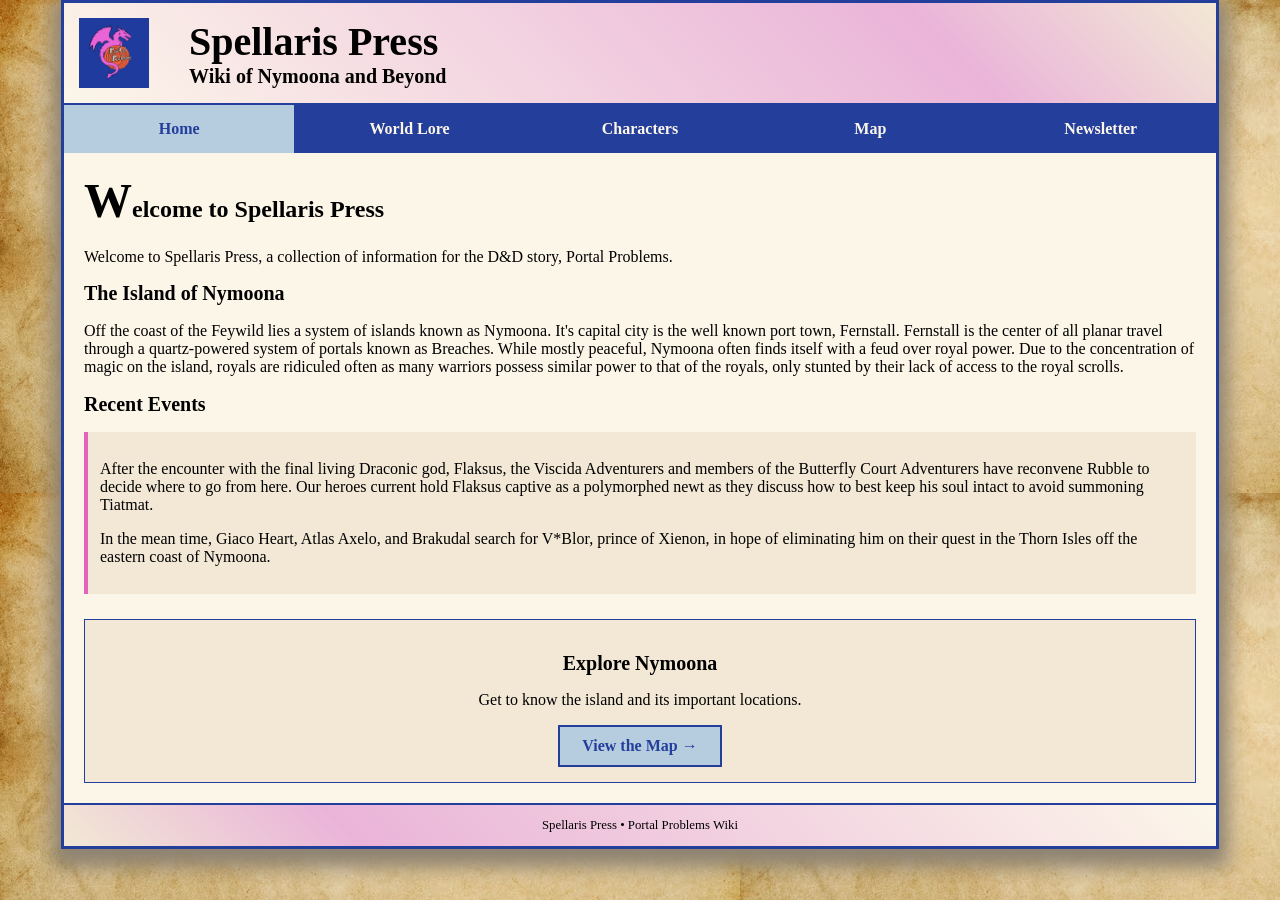
<file: SpellarisPress_vF/index.html>
<!DOCTYPE html>
<!--Spellaris Press website using halloween labs as a template-->
<!-- uses the same header, navigation, main, and footer from the class project-->
<html lang="en">

<head>
    <!--page title-->
    <meta charset="utf-8">
    <title>Home | Spellaris Press</title>

    <!-- linking to the external style sheet -->
    <link rel="stylesheet" href="styles/main.css">

    <link rel="icon" href="images/logoPortal.jpg">
</head>


<body>

    <!--header section with pumpkin image and store headings -->
    <header>
        <img src="images/logoPortal.jpg" alt="Website logo">

        <h2>Spellaris Press</h2>
        <h3>Wiki of Nymoona and Beyond</h3>
    </header>

<!--top navigation tabs left the same but changed width in css-->
<nav id="nav_menu">
    <ul>
        <li><a href="index.html" class="current">Home</a></li>
        <li><a href="world-lore.html">World Lore</a></li>
        <li><a href="characters.html">Characters</a></li>
        <li><a href="map.html">Map</a></li>
        <li><a href="email.html">Newsletter</a></li>
    </ul>
</nav>



    <!--main content of the wiki home page-->
    <main>
        <section class="full_width">
<h1>Welcome to Spellaris Press</h1>
            <p>Welcome to Spellaris Press, a collection of information for the D&amp;D story, Portal Problems.</p>

            <h2>The Island of Nymoona</h2>
            <p>Off the coast of the Feywild lies a system of islands
known as Nymoona. It's capital city is the well
known port town, Fernstall. Fernstall is the
center of all planar travel through a quartz-powered
system of portals known as Breaches.
    While mostly peaceful, Nymoona often finds itself
with a feud over royal power. Due to the concentration
of magic on the island, royals are ridiculed often as
many warriors possess similar power to that of the royals, only stunted by their lack of access to the royal scrolls.</p>

           <h2>Recent Events</h2>
<div class="placeholder">
    <p>
        After the encounter with the final living Draconic god, Flaksus,
        the Viscida Adventurers and members of the Butterfly Court
        Adventurers have reconvene Rubble to decide where to go from
        here. Our heroes current hold Flaksus captive as a polymorphed
        newt as they discuss how to best keep his soul intact to avoid
        summoning Tiatmat.
    </p>

    <p>
        In the mean time, Giaco Heart, Atlas Axelo, and Brakudal search
        for V*Blor, prince of Xienon, in hope of eliminating him on
        their quest in the Thorn Isles off the eastern coast of Nymoona.
    </p>
</div>


            <div class="map_link">
                <h2>Explore Nymoona</h2>
                <p>Get to know the island and its important locations.</p>
                <a class="map_button" href="map.html">View the Map &rarr;</a>
            </div>
        </section>
    </main>
    
    <!--Footer with site info -->
    <footer>
        <p>Spellaris Press &bull; Portal Problems Wiki</p>
    </footer>

</body>

</html>
</file>
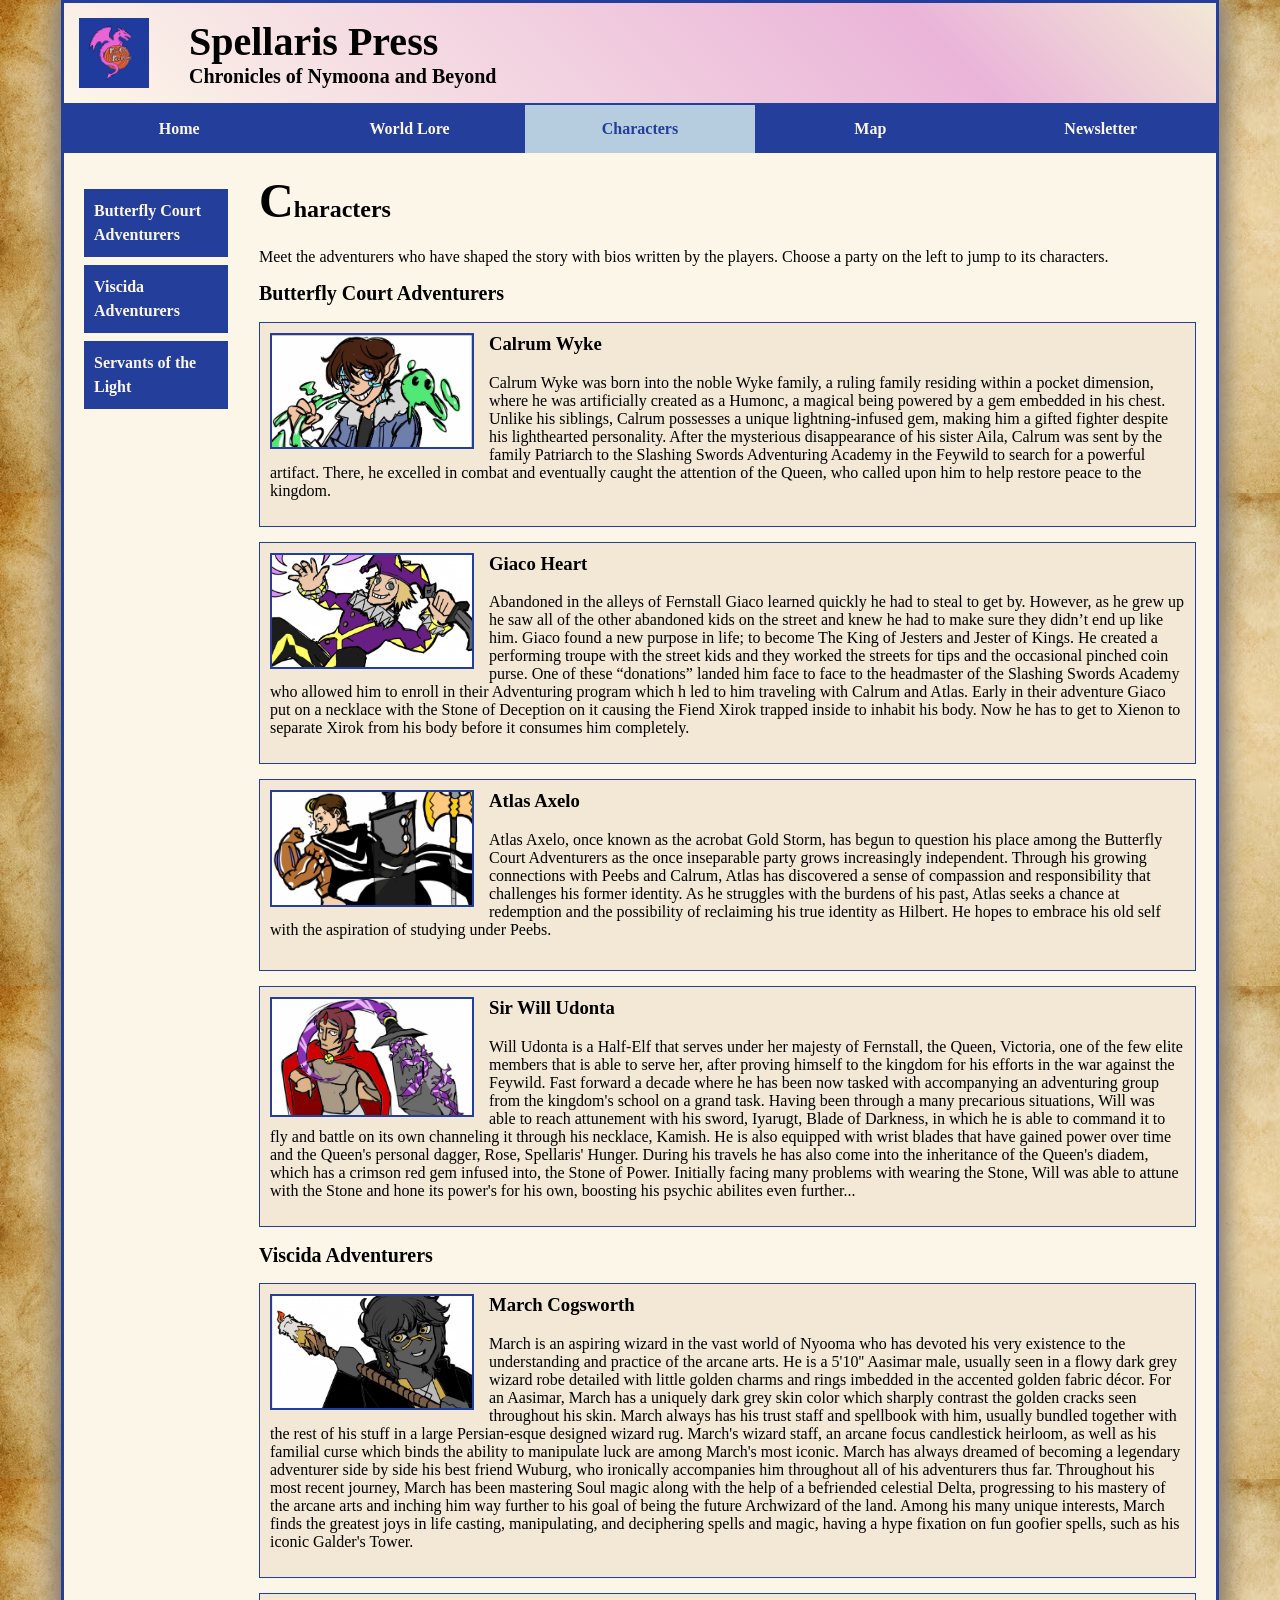
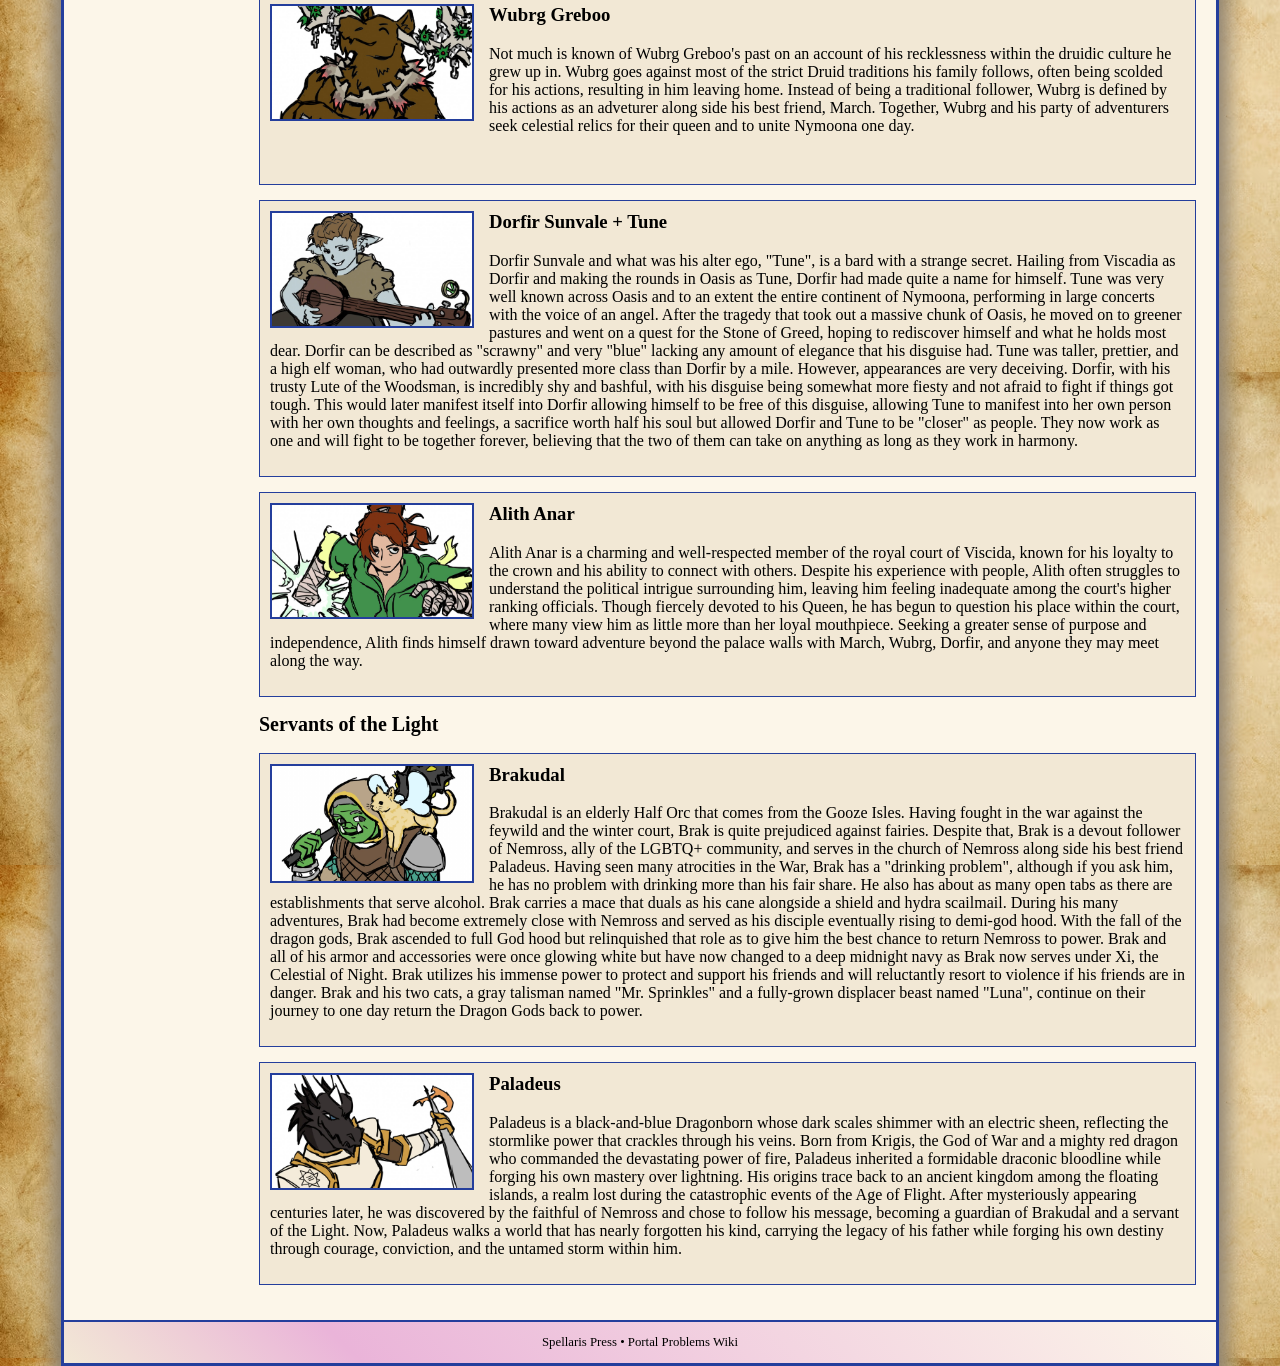
<file: SpellarisPress_vF/characters.html>
<!DOCTYPE html>
<!--Spellaris Press - customized using the original HTML/CSS halloweenn shop class lab -->
<!--  Uses the same header, navigation, main, and footer from the halloween class project-->
<html lang="en">

<head>
    <!--page title-->
    <meta charset="utf-8">
    <title>Characters | Spellaris Press</title>

    <!-- linking to the external style sheet -->
    <link rel="stylesheet" href="styles/main.css">



    <link rel="icon" href="images/logoPortal.jpg">
</head>


<body>

    <!--header section with website image and page headings -->
    <header>
<img src="images/logoPortal.jpg" alt="Website logo">
        <h2>Spellaris Press</h2>
        <h3>Chronicles of Nymoona and Beyond</h3>
    </header>


<!--top navigation tabs (same nav_menu structure from the original lab)-->
<nav id="nav_menu">
    <ul>
        <li><a href="index.html">Home</a></li>
        <li><a href="world-lore.html">World Lore</a></li>
        <li><a href="characters.html" class="current">Characters</a></li>
        <li><a href="map.html">Map</a></li>
        <li><a href="email.html">Newsletter</a></li>
    </ul>
</nav>



    <!--character webpage content-->
    <main>
        <!-- Left-hand navigation taken from the original home page. #s let you jump between sections of adventurers using the id :) -->
        <nav id="nav_list">
          <ul>
            <li><a href="#butterfly-court">Butterfly Court Adventurers</a></li>
            <li><a href="#viscida">Viscida Adventurers</a></li>
            <li><a href="#servants-light">Servants of the Light</a></li>
          </ul>
        </nav>
        <section>
            <!--player written bios sectioned in their own tabs with an image of the character-->
            <!-- each of the party headings can be navigated to with the left hand navigation-->
<h1>Characters</h1>
            <p>Meet the adventurers who have shaped the story with bios written by the players. Choose a party on the left to jump to its characters.</p>
            <h2 id="butterfly-court">Butterfly Court Adventurers</h2>
            <div class="character_entry">
                <img class="character_portrait" src="images/calrum.jpg" alt="Portrait of Calrum Wyke">
                <h3>Calrum Wyke</h3>
                <p>Calrum Wyke was born into the noble Wyke family, a ruling family residing within a pocket dimension, where he was artificially created as a Humonc, a magical being powered by a gem embedded in his chest. Unlike his siblings, Calrum possesses a unique lightning-infused gem, making him a gifted fighter despite his lighthearted personality. After the mysterious disappearance of his sister Aila, Calrum was sent by the family Patriarch to the Slashing Swords Adventuring Academy in the Feywild to search for a powerful artifact. There, he excelled in combat and eventually caught the attention of the Queen, who called upon him to help restore peace to the kingdom.</p>
            </div>
            <div class="character_entry">
                <img class="character_portrait" src="images/giaco.jpg" alt="Portrait of Giaco Heart">
                <h3>Giaco Heart</h3>
                <p>Abandoned in the alleys of Fernstall Giaco learned quickly he had to steal to get by. However, as he grew up he saw all of the other abandoned kids on the street and knew he had to make sure they didn’t end up like him.  Giaco found a new purpose in life; to become The King of Jesters and Jester of Kings. He created a performing troupe with the street kids and they worked the streets for tips and the occasional pinched coin purse. One of these “donations” landed him face to face to the headmaster of the Slashing Swords Academy who allowed him to enroll in their Adventuring program which h led to him traveling with Calrum and Atlas. Early in their adventure Giaco put on a necklace with the Stone of Deception on it causing the Fiend Xirok trapped inside to inhabit his body. Now he has to get to Xienon to separate Xirok from his body before it consumes him completely. </p>
            </div>
            <div class="character_entry">
                <img class="character_portrait" src="images/atlas.jpg" alt="Portrait of Atlas Axelo">
                <h3>Atlas Axelo</h3>
                <p>Atlas Axelo, once known as the acrobat Gold Storm, has begun to question his place among the Butterfly Court Adventurers as the once inseparable party grows increasingly independent. Through his growing connections with Peebs and Calrum, Atlas has discovered a sense of compassion and responsibility that challenges his former identity. As he struggles with the burdens of his past, Atlas seeks a chance at redemption and the possibility of reclaiming his true identity as Hilbert. He hopes to embrace his old self with the aspiration of studying under Peebs.</p>
            </div>
            <div class="character_entry">
                <img class="character_portrait" src="images/will.jpg" alt="Portrait of Sir Will Udonta">
                <h3>Sir Will Udonta</h3>
                <p>Will Udonta is a Half-Elf that serves under her majesty of Fernstall, the Queen, Victoria, one of the few elite members that is able to serve her, after proving himself to the kingdom for his efforts in the war against the Feywild. Fast forward a decade where he has been now tasked with accompanying an adventuring group from the kingdom's school on a grand task. Having been through a many precarious situations,  Will was able to reach attunement with his sword, Iyarugt, Blade of Darkness,  in which he is able to command it to fly and battle on its own channeling it through his necklace, Kamish. He is also equipped with wrist blades that have gained power over time and the Queen's personal dagger, Rose, Spellaris' Hunger. During his travels he has also come into the inheritance of the Queen's diadem, which has a crimson red gem infused into, the Stone of Power. Initially facing many problems with wearing the Stone, Will was able to attune with the Stone and hone its power's for his own, boosting his psychic abilites even further...</p>
            </div>
            <h2 id="viscida">Viscida Adventurers</h2>
            <div class="character_entry">
                <img class="character_portrait" src="images/march.jpg" alt="Portrait of March Cogsworth">
                <h3>March Cogsworth</h3>
                <p>March is an aspiring wizard in the vast world of Nyooma who has devoted his very existence to the understanding and practice of the arcane arts. He is a 5'10'' Aasimar male, usually seen in a flowy dark grey wizard robe detailed with little golden charms and rings imbedded in the accented golden fabric décor. For an Aasimar, March has a uniquely dark grey skin color which sharply contrast the golden cracks seen throughout his skin. March always has his trust staff and spellbook with him, usually bundled together with the rest of his stuff in a large Persian-esque designed wizard rug. March's wizard staff, an arcane focus candlestick heirloom, as well as his familial curse which binds the ability to manipulate luck are among March's most iconic. March has always dreamed of becoming a legendary adventurer side by side his best friend Wuburg, who ironically accompanies him throughout all of his adventurers thus far. Throughout his most recent journey, March has been mastering Soul magic along with the help of a befriended celestial Delta, progressing to his mastery of the arcane arts and inching him way further to his goal of being the future Archwizard of the land. Among his many unique interests, March finds the greatest joys in life casting, manipulating, and deciphering spells and magic, having a hype fixation on fun goofier spells, such as his iconic Galder's Tower.</p>
            </div>
            <div class="character_entry">
                <img class="character_portrait" src="images/wubrg.jpg" alt="Portrait of Wubrg Grbuw">
                <h3>Wubrg Greboo</h3>
                <p>Not much is known of Wubrg Greboo's past on an account of his recklessness within the druidic culture he grew up in. Wubrg goes against most of the strict Druid traditions his family follows, often being scolded for his actions, resulting in him leaving home. Instead of being a traditional follower, Wubrg is defined by his actions as an adveturer along side his best friend, March. Together, Wubrg and his party of adventurers seek celestial relics for their queen and to unite Nymoona one day.</p>
            </div>
            <div class="character_entry">
                <img class="character_portrait" src="images/dorfir.jpg" alt="Portrait of Dorfir Sunvale + Tune">
                <h3>Dorfir Sunvale + Tune</h3>
                <p>Dorfir Sunvale and what was his alter ego, "Tune", is a bard with a strange secret. Hailing from Viscadia as Dorfir and making the rounds in Oasis as Tune, Dorfir had made quite a name for himself. Tune was very well known across Oasis and to an extent the entire continent of Nymoona, performing in large concerts with the voice of an angel. After the tragedy that took out a massive chunk of Oasis, he moved on to greener pastures and went on a quest for the Stone of Greed, hoping to rediscover himself and what he holds most dear. Dorfir can be described as "scrawny" and very "blue" lacking any amount of elegance that his disguise had. Tune was taller, prettier, and a high elf woman, who had outwardly presented more class than Dorfir by a mile. However, appearances are very deceiving. Dorfir, with his trusty Lute of the Woodsman, is incredibly shy and bashful, with his disguise being somewhat more fiesty and not afraid to fight if things got tough. This would later manifest itself into Dorfir allowing himself to be free of this disguise, allowing Tune to manifest into her own person with her own thoughts and feelings, a sacrifice worth half his soul but allowed Dorfir and Tune to be "closer" as people. They now work as one and will fight to be together forever, believing that the two of them can take on anything as long as they work in harmony.</p>
            </div>
            <div class="character_entry">
                <img class="character_portrait" src="images/alith.jpg" alt="Portrait of Alith Anar">
                <h3>Alith Anar</h3>
                <p>Alith Anar is a charming and well-respected member of the royal court of Viscida, known for his loyalty to the crown and his ability to connect with others. Despite his experience with people, Alith often struggles to understand the political intrigue surrounding him, leaving him feeling inadequate among the court's higher ranking officials. Though fiercely devoted to his Queen, he has begun to question his place within the court, where many view him as little more than her loyal mouthpiece. Seeking a greater sense of purpose and independence, Alith finds himself drawn toward adventure beyond the palace walls with March, Wubrg, Dorfir, and anyone they may meet along the way.</p>
            </div>
            <h2 id="servants-light">Servants of the Light</h2>
            <div class="character_entry">
                <img class="character_portrait" src="images/brak.jpg" alt="Portrait of Brakudal">
                <h3>Brakudal</h3>
                <p>Brakudal is an elderly Half Orc that comes from the Gooze Isles. Having fought in the war against the feywild and the winter court, Brak is quite prejudiced against fairies. Despite that, Brak is a devout follower of Nemross, ally of the LGBTQ+ community, and serves in the church of Nemross along side his best friend Paladeus. Having seen many atrocities in the War, Brak has a "drinking problem", although if you ask him, he has no problem with drinking more than his fair share. He also has about as many open tabs as there are establishments that serve alcohol. Brak carries a mace that duals as his cane alongside a shield and hydra scailmail. During his many adventures, Brak had become extremely close with Nemross and served as his disciple eventually rising to demi-god hood. With the fall of the dragon gods, Brak ascended to full God hood but relinquished that role as to give him the best chance to return Nemross to power. Brak and all of his armor and accessories were once glowing white but have now changed to a deep midnight navy as Brak now serves under Xi, the Celestial of Night. Brak utilizes his immense power to protect and support his friends and will reluctantly resort to violence if his friends are in danger. Brak and his two cats, a gray talisman named "Mr. Sprinkles" and a fully-grown displacer beast named "Luna", continue on their journey to one day return the Dragon Gods back to power.</p>
            </div>
            <div class="character_entry">
                <img class="character_portrait" src="images/paladeus.jpg" alt="Portrait of Paladeus">
                <h3>Paladeus</h3>
                <p>Paladeus is a black-and-blue Dragonborn whose dark scales shimmer with an electric sheen, reflecting the stormlike power that crackles through his veins. Born from Krigis, the God of War and a mighty red dragon who commanded the devastating power of fire, Paladeus inherited a formidable draconic bloodline while forging his own mastery over lightning. His origins trace back to an ancient kingdom among the floating islands, a realm lost during the catastrophic events of the Age of Flight. After mysteriously appearing centuries later, he was discovered by the faithful of Nemross and chose to follow his message, becoming a guardian of Brakudal and a servant of the Light. Now, Paladeus walks a world that has nearly forgotten his kind, carrying the legacy of his father while forging his own destiny through courage, conviction, and the untamed storm within him.</p>
            </div>
        </section>
    </main>
    
    <!--Footer with website name -->
    <footer>
        <p>Spellaris Press &bull; Portal Problems Wiki</p>
    </footer>

</body>

</html>
</file>
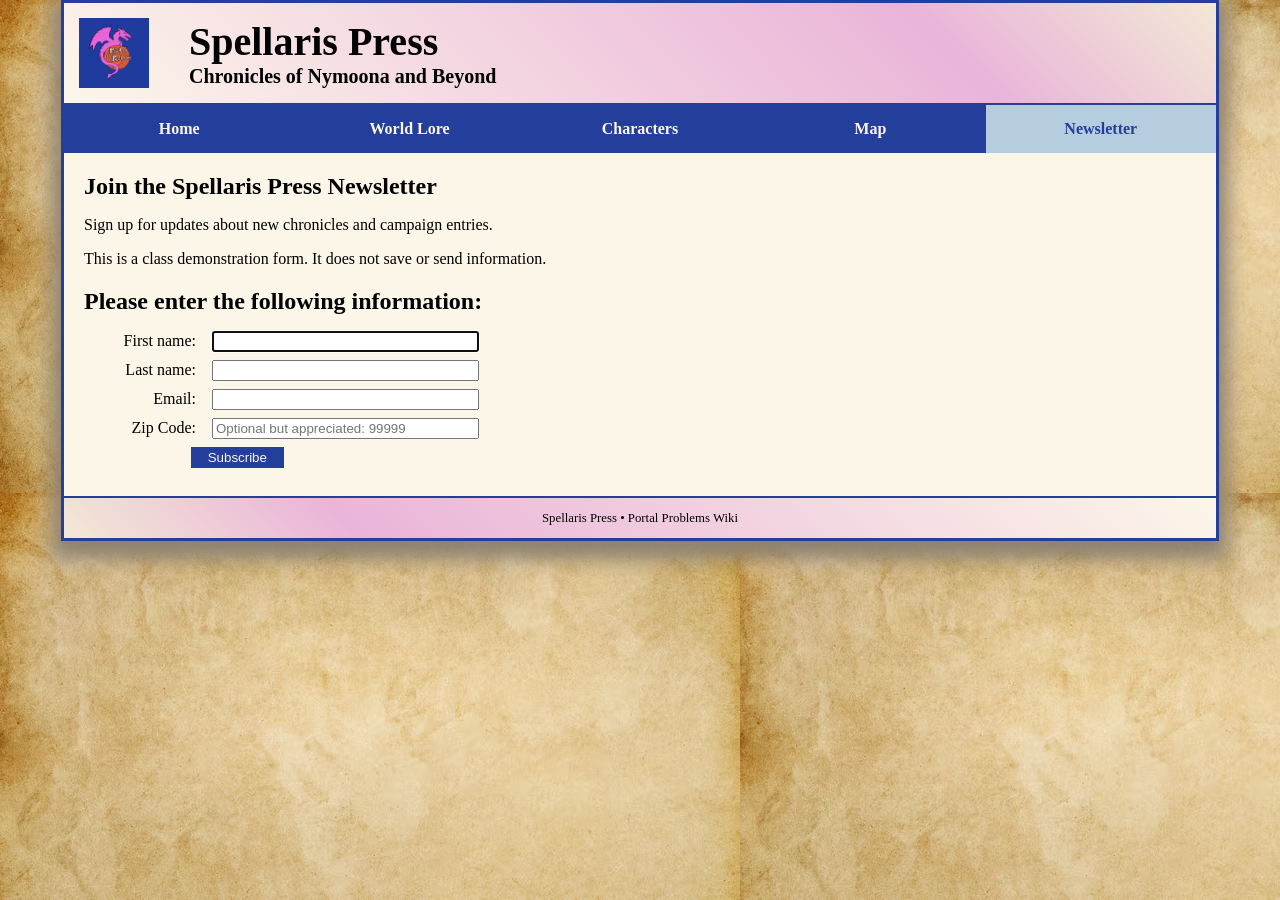
<file: SpellarisPress_vF/email.html>
<!DOCTYPE html>
<!--Spellaris Press website using halloween labs as a template -->
<!--same form from the lab-->
<html lang="en">

<head>
    <!--page title-->
    <meta charset="utf-8">
    <title>Newsletter | Spellaris Press</title>

    <!-- linking to the external style sheet -->
    <link rel="stylesheet" href="styles/email.css">


    <link rel="icon" href="images/logoPortal.jpg">
</head>


<body>

    <!--header section with pumpkin image and store headings -->
    <header>
        <img src="images/logoPortal.jpg" alt="Website logo">

        <h2>Spellaris Press</h2>
        <h3>Chronicles of Nymoona and Beyond</h3>
    </header>


<!--top navigation tabs (same nav_menu structure from the original lab)-->
<nav id="nav_menu">
    <ul>
        <li><a href="index.html">Home</a></li>
        <li><a href="world-lore.html">World Lore</a></li>
        <li><a href="characters.html">Characters</a></li>
        <li><a href="map.html">Map</a></li>
        <li><a href="email.html" class="current">Newsletter</a></li>
    </ul>
</nav>



    <!--main content of the Halloween Store home page-->
    <main>
        <!--nav list to the left with all product link list options-->
        

        <section class="full_width">

 <!--form prompt and labels-->       
<h2>Join the Spellaris Press Newsletter</h2>
<p>Sign up for updates about new chronicles and campaign entries.</p>
<p>This is a class demonstration form. It does not save or send information.</p>
<h2>Please enter the following information:</h2>

<form action="subscribe.html" method="get">
    <div>
        <label for="first_name">First name:</label>
        <input type="text" id="first_name" name="first_name" autofocus required>
    </div>

    <div>
        <label for="last_name">Last name:</label>
        <input type="text" id="last_name" name="last_name" required>
    </div>

    <div>
        <label for="email">Email:</label>
        <input type="email" id="email" name="email" required>
    </div>

    <div>
        <label for="zip">Zip Code:</label>
        <input type="text" id="zip" name="zip"
               placeholder="Optional but appreciated: 99999"
               pattern="[0-9]{5}"
               title="Please enter a 5-digit ZIP code">
    </div>

    <div>
        <input type="submit" value="Subscribe">
    </div>
</form>




        </section>
    </main>
    
    <!--Footer with website name -->
    <footer>
        <p>Spellaris Press &bull; Portal Problems Wiki</p>
    </footer>

</body>

</html>
</file>
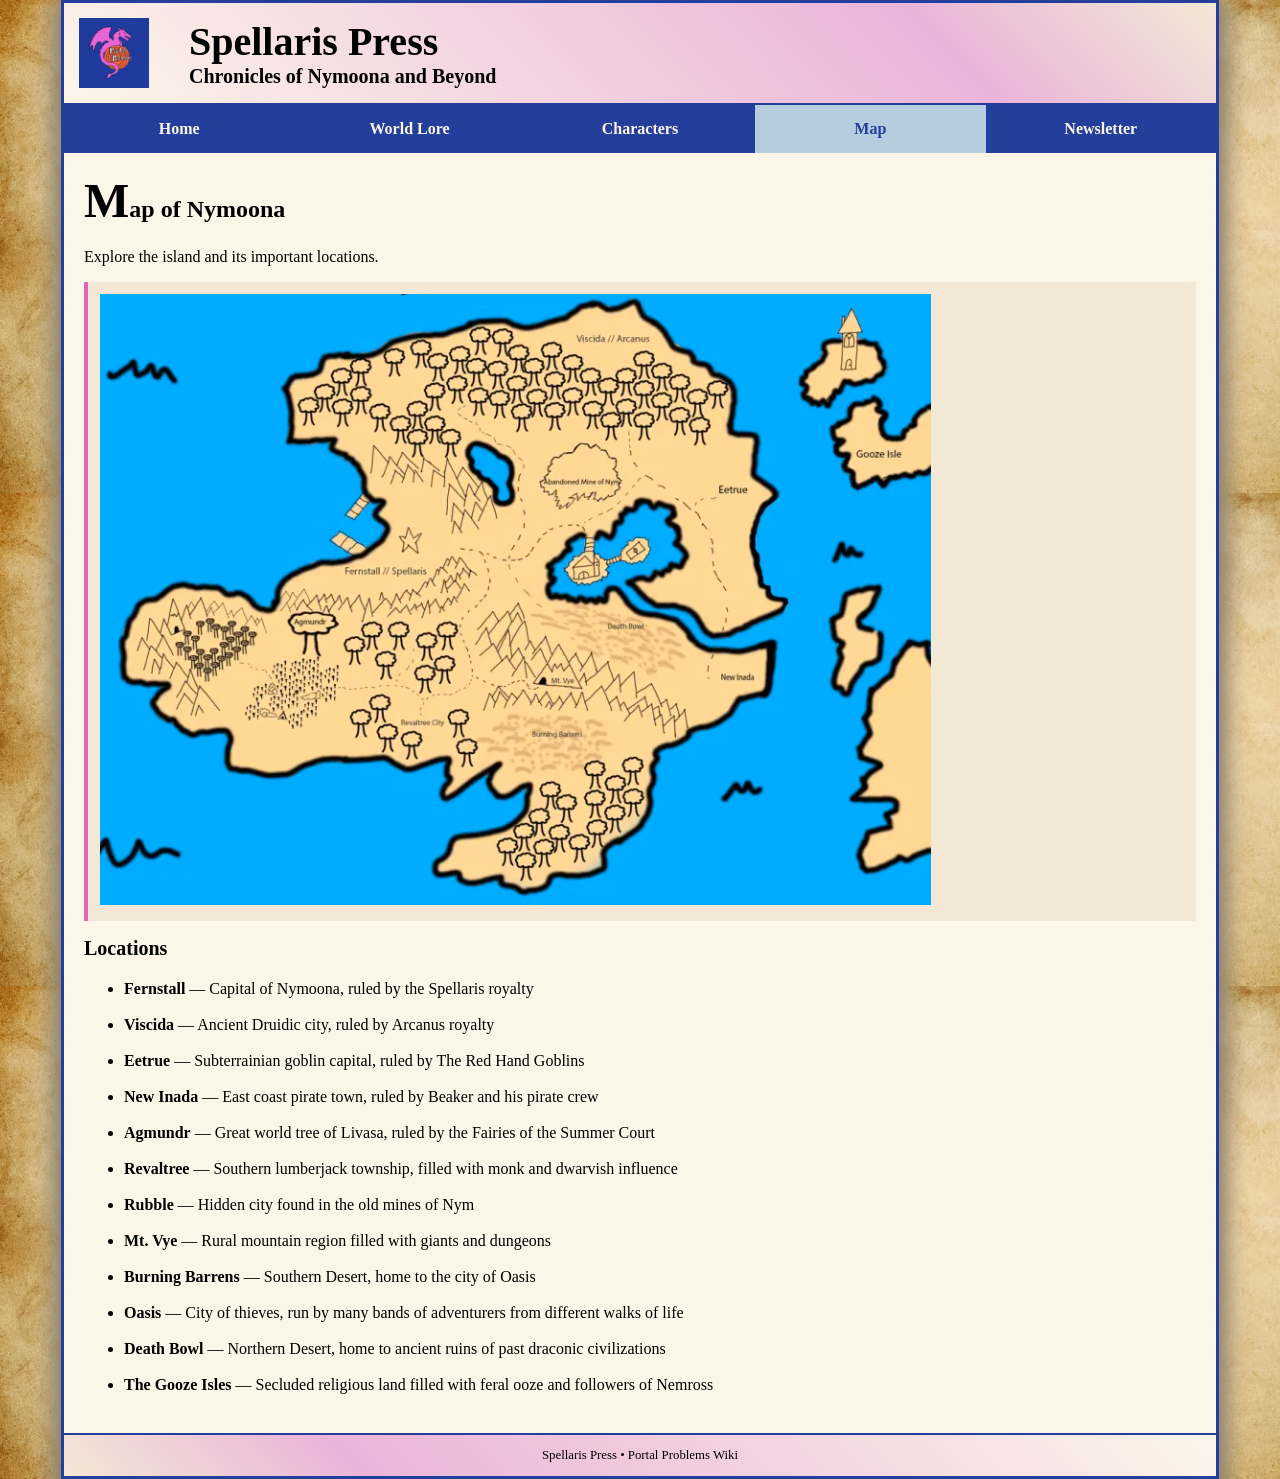
<file: SpellarisPress_vF/map.html>
<!DOCTYPE html>
<!--Spellaris Press - customized using the original HTML/CSS class lab -->
<!--Uses the same header, navigation, main, and footer from the class project-->
<html lang="en">

<head>
    <!--page title-->
    <meta charset="utf-8">
    <title>Map | Spellaris Press</title>

    <!-- linking to the external style sheet -->
    <link rel="stylesheet" href="styles/main.css">
    <link rel="icon" href="images/logoPortal.jpg">
</head>


<body>

    <!--header section with pumpkin image and store headings -->
    <header>
<img src="images/logoPortal.jpg" alt="Website logo">
        <h2>Spellaris Press</h2>
        <h3>Chronicles of Nymoona and Beyond</h3>
    </header>


<!--top navigation tabs (same nav_menu structure from the original lab)-->
<nav id="nav_menu">
    <ul>
        <li><a href="index.html">Home</a></li>
        <li><a href="world-lore.html">World Lore</a></li>
        <li><a href="characters.html">Characters</a></li>
        <li><a href="map.html" class="current">Map</a></li>
        <li><a href="email.html">Newsletter</a></li>
    </ul>
</nav>



    <!--main content of the Halloween Store home page-->
    <main>
        <section class="full_width">
<h1>Map of Nymoona</h1>
            <p>Explore the island and its important locations.</p>

            <!-- When you have your map, replace the placeholder below with:
            <img class="island_map" src="images/nymoona-map.jpg" alt="Map of Nymoona">
            -->
<p class="placeholder"><img class="island_map" src="images/map.png" alt="Map of Nymoona"></p>
            <h2>Locations</h2>
            <!--unordered list of all the locations from the original map that i still want to update before the game ends-->
<ul class="location_list">
    <li><strong>Fernstall</strong> &mdash; Capital of Nymoona, ruled by the Spellaris royalty</li>
    <li><strong>Viscida</strong> &mdash; Ancient Druidic city, ruled by Arcanus royalty</li>
    <li><strong>Eetrue</strong> &mdash; Subterrainian goblin capital, ruled by The Red Hand Goblins</li>
    <li><strong>New Inada</strong> &mdash; East coast pirate town, ruled by Beaker and his pirate crew</li>
    <li><strong>Agmundr</strong> &mdash; Great world tree of Livasa, ruled by the Fairies of the Summer Court</li>
    <li><strong>Revaltree</strong> &mdash; Southern lumberjack township, filled with monk and dwarvish influence</li>
    <li><strong>Rubble</strong> &mdash; Hidden city found in the old mines of Nym</li>
    <li><strong>Mt. Vye</strong> &mdash; Rural mountain region filled with giants and dungeons</li>
    <li><strong>Burning Barrens</strong> &mdash; Southern Desert, home to the city of Oasis</li>
    <li><strong>Oasis</strong> &mdash; City of thieves, run by many bands of adventurers from different walks of life</li>
    <li><strong>Death Bowl</strong> &mdash; Northern Desert, home to ancient ruins of past draconic civilizations</li>
    <li><strong>The Gooze Isles</strong> &mdash; Secluded religious land filled with feral ooze and followers of Nemross</li>
</ul>

        </section>
    </main>
    
    <!--Footer with website name -->
    <footer>
        <p>Spellaris Press &bull; Portal Problems Wiki</p>
    </footer>

</body>

</html>
</file>
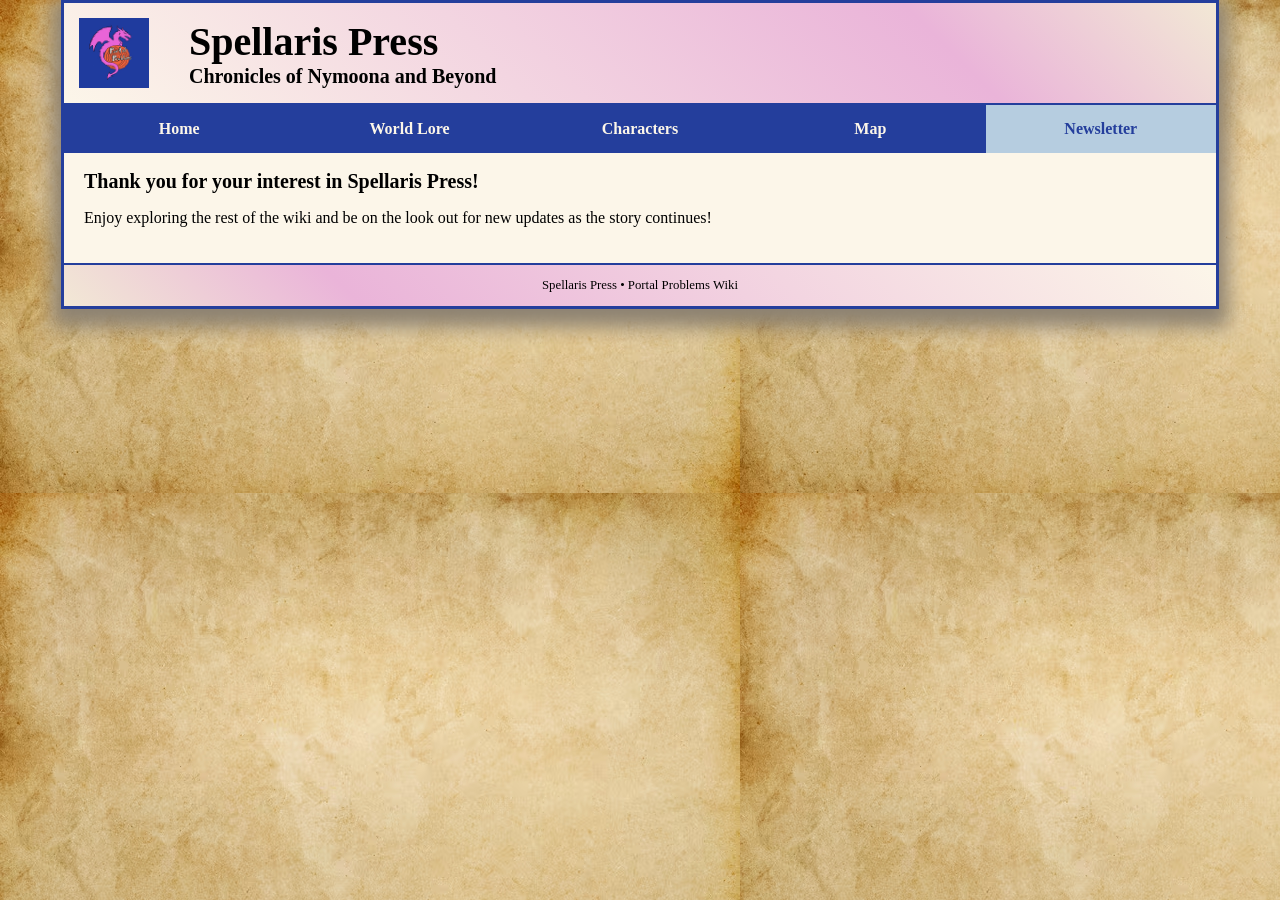
<file: SpellarisPress_vF/subscribe.html>
<!DOCTYPE html>
<!--Spellaris Press - customized using the original HTML/CSS class lab -->
<!--Same local confirmation page behavior as the original lab-->
<html lang="en">

<head>
    <!--page title-->
    <meta charset="utf-8">
    <title>Subscribe | Spellaris Press</title>

    <!-- linking to the external style sheet -->
    <link rel="stylesheet" href="styles/subscribe.css">

    <link rel="icon" href="images/logoPortal.jpg">
</head>

<body>

    <!--header section with pumpkin image and store headings -->
    <header>
<img src="images/logoPortal.jpg" alt="Website logo">
        <h2>Spellaris Press</h2>
        <h3>Chronicles of Nymoona and Beyond</h3>
    </header>


<!--top navigation tabs (same nav_menu structure from the original lab)-->
<nav id="nav_menu">
    <ul>
        <li><a href="index.html">Home</a></li>
        <li><a href="world-lore.html">World Lore</a></li>
        <li><a href="characters.html">Characters</a></li>
        <li><a href="map.html">Map</a></li>
        <li><a href="email.html" class="current">Newsletter</a></li>
    </ul>
</nav>

    <!--main content of the Halloween Store subscribed page-->
    <main>
        <!--nav list to the left with all product link list options-->
        

<section class="full_width">

<h2>Thank you for your interest in Spellaris Press!</h2>
<p>Enjoy exploring the rest of the wiki and be on the look out for new updates as the story continues!</p>

</section>
    </main>
    
    <!--Footer with copyright information -->
    <footer>
        <p>Spellaris Press &bull; Portal Problems Wiki</p>
    </footer>

</body>

</html>
</file>
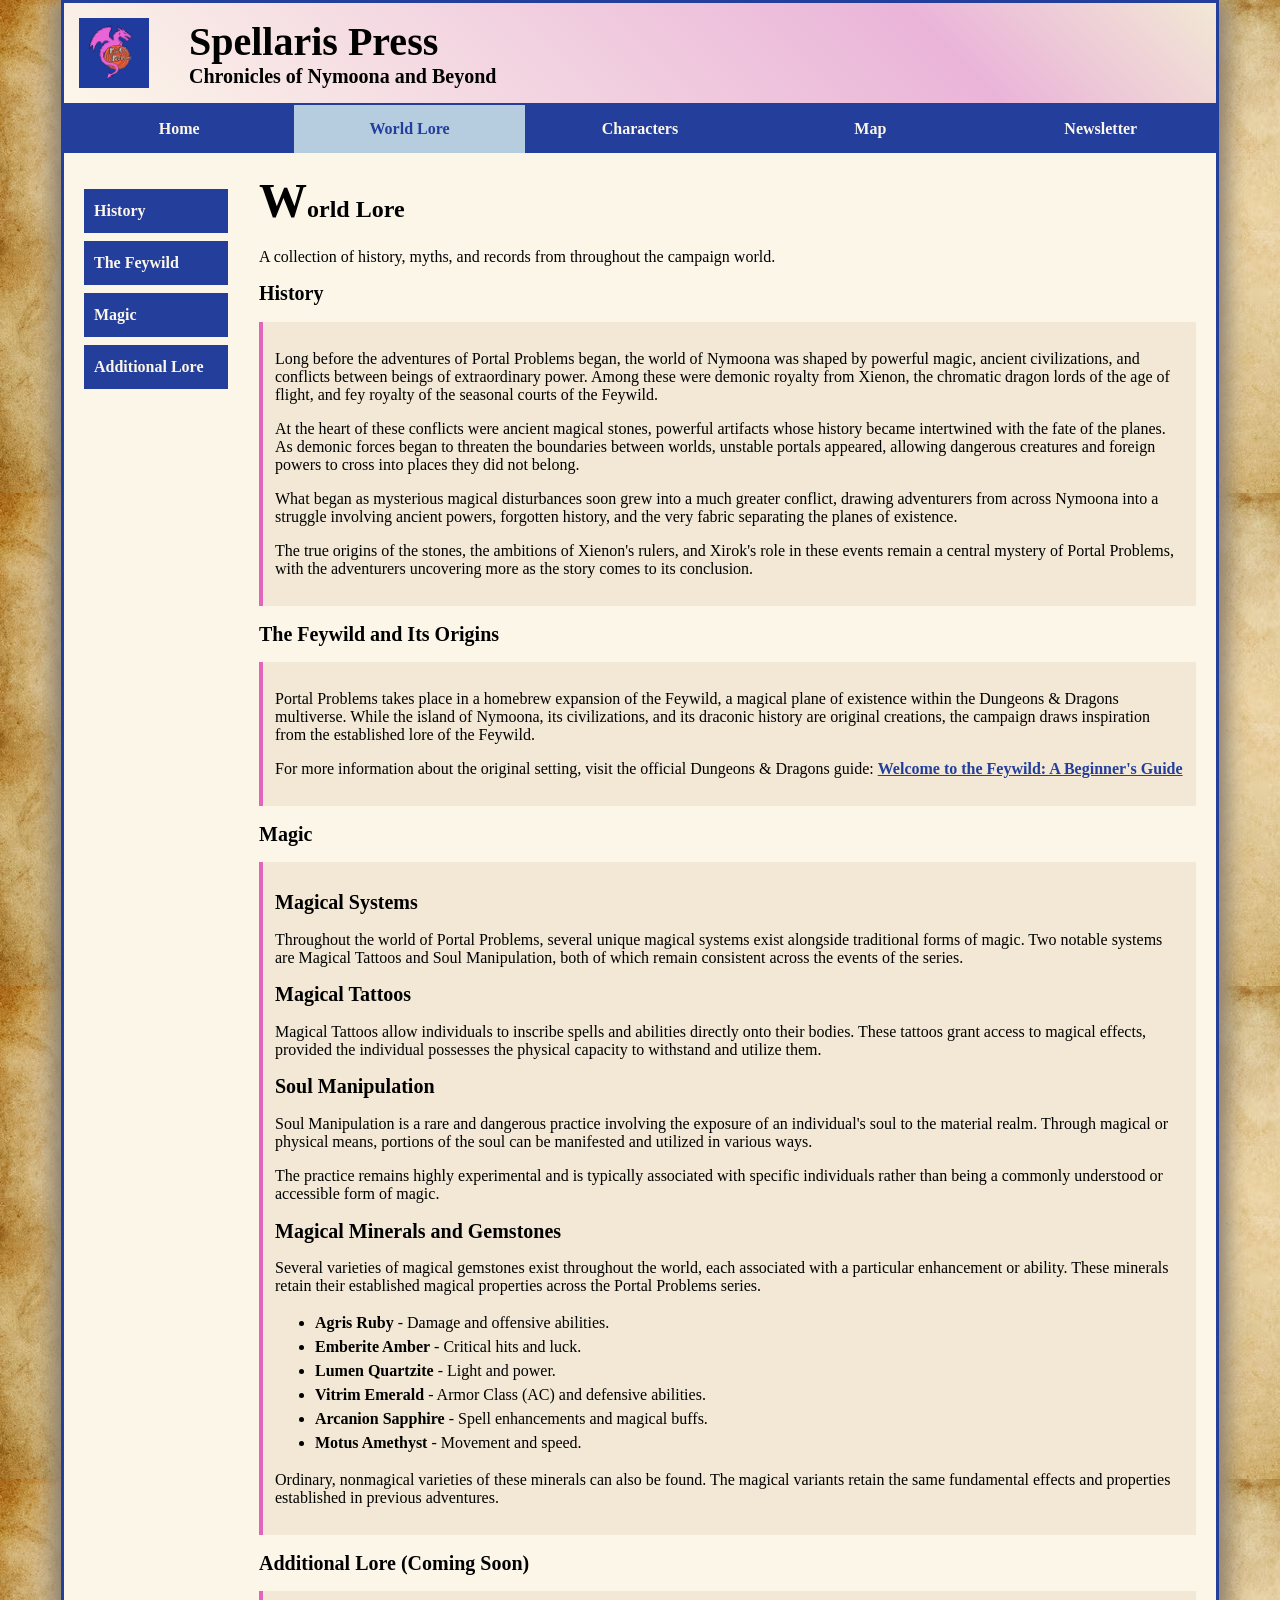
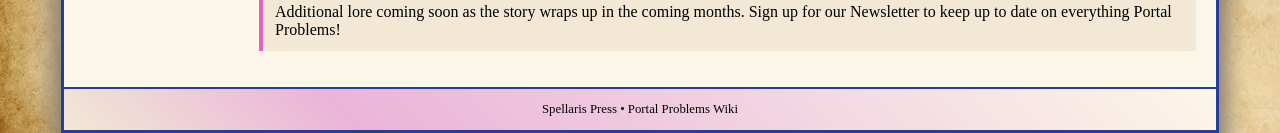
<file: SpellarisPress_vF/world-lore.html>
<!DOCTYPE html>
<!--Spellaris Press - customized using the original HTML/CSS class lab -->
<!--uses the same header, navigation, main, and footer from the class project-->
<html lang="en">

<head>
    <!--page title-->
    <meta charset="utf-8">
    <title>World Lore | Spellaris Press</title>

    <!-- linking to the external style sheet -->
    <link rel="stylesheet" href="styles/main.css">

    <link rel="icon" href="images/logoPortal.jpg">
</head>


<body>

    <!--header section with pumpkin image and store headings -->
    <header>
        <img src="images/logoPortal.jpg" alt="Website logo">

        <h2>Spellaris Press</h2>
        <h3>Chronicles of Nymoona and Beyond</h3>
    </header>


<!--top navigation tabs (same nav_menu structure from the original lab)-->
<nav id="nav_menu">
    <ul>
        <li><a href="index.html">Home</a></li>
        <li><a href="world-lore.html" class="current">World Lore</a></li>
        <li><a href="characters.html">Characters</a></li>
        <li><a href="map.html">Map</a></li>
        <li><a href="email.html">Newsletter</a></li>
    </ul>
</nav>



    <!--main content of the Halloween Store home page-->
    <main>
        <!-- Left-hand navigation taken from the original home page. #s let you click to jump to the sections like on characters page -->
        <nav id="nav_list">
          <ul>
            <li><a href="#history">History</a></li>
            <li><a href="#feywild">The Feywild</a></li>
            <li><a href="#magic">Magic</a></li>
            <li><a href="#additional-lore">Additional Lore</a></li>
          </ul>
        </nav>
        <section>


            <!--any time i mention "placeholder, its just to make the cream boxes. I originally made it with no content as a spacer but used it as a background for my in game lore and characters"-->
<h1>World Lore</h1>
            <p>A collection of history, myths, and records from throughout the campaign world.</p>
            <h2 id="history">History</h2>
            <div class="placeholder">
<p>
    Long before the adventures of Portal Problems began, the world of Nymoona was shaped by powerful magic, ancient civilizations, and conflicts between beings of extraordinary power. Among these were demonic royalty from Xienon, the chromatic dragon lords of the age of flight, and fey royalty of the seasonal courts of the Feywild.
</p>

<p>
    At the heart of these conflicts were ancient magical stones, powerful artifacts whose history became intertwined with the fate of the planes. As demonic forces began to threaten the boundaries between worlds, unstable portals appeared, allowing dangerous creatures and foreign powers to cross into places they did not belong.
</p>

<p>
    What began as mysterious magical disturbances soon grew into a much greater conflict, drawing adventurers from across Nymoona into a struggle involving ancient powers, forgotten history, and the very fabric separating the planes of existence.
</p>

<p>
    The true origins of the stones, the ambitions of Xienon's rulers, and Xirok's role in these events remain a central mystery of Portal Problems, with the adventurers uncovering more as the story comes to its conclusion.
</p>

        </div>    



<h2 id="feywild">The Feywild and Its Origins</h2>

<div class="placeholder">
    <p>
        Portal Problems takes place in a homebrew expansion of the
        Feywild, a magical plane of existence within the Dungeons
        &amp; Dragons multiverse. While the island of Nymoona,
        its civilizations, and its draconic history are original
        creations, the campaign draws inspiration from the
        established lore of the Feywild.
    </p>

    <p>
        For more information about the original setting,
        visit the official Dungeons &amp; Dragons guide:
        <a href="https://www.dndbeyond.com/posts/1015-welcome-to-the-feywild-a-beginners-guide-to-the"
           target="_blank">
            Welcome to the Feywild: A Beginner's Guide
        </a>
    </p>
</div>


<h2 id="magic">Magic</h2>

<div class="placeholder">
    <h2>Magical Systems</h2>
    <p>
        Throughout the world of Portal Problems, several unique magical
        systems exist alongside traditional forms of magic. Two notable
        systems are Magical Tattoos and Soul Manipulation, both of which
        remain consistent across the events of the series.
    </p>

    <h2>Magical Tattoos</h2>
    <p>
        Magical Tattoos allow individuals to inscribe spells and abilities
        directly onto their bodies. These tattoos grant access to magical
        effects, provided the individual possesses the physical capacity
        to withstand and utilize them.
    </p>

    <h2>Soul Manipulation</h2>
    <p>
        Soul Manipulation is a rare and dangerous practice involving the
        exposure of an individual's soul to the material realm. Through
        magical or physical means, portions of the soul can be manifested
        and utilized in various ways.
    </p>
    <p>
        The practice remains highly experimental and is typically
        associated with specific individuals rather than being a commonly
        understood or accessible form of magic.
    </p>

    <h2>Magical Minerals and Gemstones</h2>
    <p>
        Several varieties of magical gemstones exist throughout the world,
        each associated with a particular enhancement or ability. These
        minerals retain their established magical properties across the
        Portal Problems series.
    </p>

    <ul>
        <li><strong>Agris Ruby</strong> - Damage and offensive abilities.</li>
        <li><strong>Emberite Amber</strong> - Critical hits and luck.</li>
        <li><strong>Lumen Quartzite</strong> - Light and power.</li>
        <li><strong>Vitrim Emerald</strong> - Armor Class (AC) and defensive abilities.</li>
        <li><strong>Arcanion Sapphire</strong> - Spell enhancements and magical buffs.</li>
        <li><strong>Motus Amethyst</strong> - Movement and speed.</li>
    </ul>

    <p>
        Ordinary, nonmagical varieties of these minerals can also be
        found. The magical variants retain the same fundamental effects
        and properties established in previous adventures.
    </p>
</div>
            <h2 id="additional-lore">Additional Lore (Coming Soon)</h2>
            <p class="placeholder">Additional lore coming soon as the story wraps up in the coming months. Sign up for our Newsletter to keep up to date on everything Portal Problems!</p>
        </section>
    </main>
    
    <!--Footer with website information -->
    <footer>
        <p>Spellaris Press &bull; Portal Problems Wiki</p>
    </footer>

</body>

</html>
</file>
<file: SpellarisPress_vF/styles/main.css>
/* general page style for spellaris press wiki*/
/*--Peter Flores--*/
/*set the parchment image as the background*/
html{
    background-image: url("../images/paperBackground.jpg");

    background-repeat: repeat;
}
/* Set the default font for the page */
body {
    font-family: Georgia, "Times New Roman", serif;

    width:90%;
    max-width: 1200px;
    background-color: #FCF6E9;
    border: 3px solid #243E9C;
    box-shadow: 0 9px 18px 9px #8E8372;
margin:0 auto;
}


/*header styles */

/*gradient fo bottom of the page*/
header{
padding: 15px;
border-bottom: 2px solid #243E9C;
background-image: linear-gradient(
45deg, #FCF6E9 0%, #EAB4D9  75%, #F2E8D5 100%
);


/* Float the pumpkin image to the left*/
}
header img {
    float: left;
}



/*color: #39362F;  font-style: italic;  text-shadow: 2px 2px 2px black;*/

/*format the main Halloween Store heading*/
header h2 {
    font-size: 250%;
    text-indent: 25px;
    margin:0;
}

/* Format the subtitle under the store name */
header h3 {
    font-size: 125%;
    text-indent: 25px;
    margin:0;
}


/*Main styles*/

/* Clear the floated image before the main content */
main {
    clear: left;
    padding:0 20px 20px 20px;

}

/* Format the main welcome heading */
main h1 {
    font-size: 150%;
}

/* Make the first letter of the welcome heading larger */
main h1::first-letter {
    font-size: 200%;
}

/* Format secondary headings */
main h2 {
    font-size: 125%;
}

/* Increase spacing between list items */
ul {
    line-height: 1.5;
}


/*styles for the links*/
/*make links bold and orange whether visited or not*/
a:link,
a:visited {
    color: #243E9C;
    font-weight: bold;
}

/* Change links to green when hovered over or focused */
a:hover,
a:focus {
    color: #EAB4D9 ;
}
/* top navigation bar */
#nav_menu ul {
    list-style-type: none;
    margin: 0;
    padding: 0;
    position: relative;
}
#nav_menu ul li {
    list-style-type: none;
    float: left;
    width: 20%;
    margin: 0;
    padding: 0;
}

#nav_menu ul li a {
    display: block;
    width: 100%;
    padding: .75em 0;
    text-align: center;
    text-decoration: none;
    background-color: #243E9C;
    color: #FCF6E9;
}
#nav_menu ul li a.current {
    background-color: #B6CDE0;
    color: #243E9C;
}

/* hide the second tier until Decorating Ideas is hovered */
#nav_menu ul ul {
    display: none;
    position: absolute;
    top: 100%;
}
#nav_menu ul ul li {
    float: none;
}
#nav_menu ul li:hover > ul {
    display: block;
}



/* gray background when hovering over a menu link */
#nav_menu ul li a:hover,
#nav_menu ul li a:focus {
    background-color: #F2E8D5;
    color: #243E9C;
}

/* clear the floats after the navigation menu */
#nav_menu > ul::after {
    content: "";
    display: block;
    clear: both;
}

/*side navigation menu list*/
#nav_list {
    width: 160px;
    float: left;
}

#nav_list ul {
    list-style-type: none;
    margin-left: 0;
    padding-left: 0;
}
#nav_list ul li {
    width: 120px;
    margin-bottom: .5em;
    border: 2px solid #243E9C;
}
#nav_list ul li a {
    display: block;
    padding: .5em;
    text-decoration: none;
    background-color: #243E9C;
    color: #FCF6E9;
    font-weight: bold;
}

/*keep main section next to the navigation list*/
section {
    margin-left: 175px;
}


/*footer styles */

/*Reduce footer text size and center it */
footer {
    font-size: 80%;
    text-align: center;

    border-top: 2px solid #243E9C;

    background-image: linear-gradient(
        45deg,#F2E8D5 0%, #EAB4D9  25%, #FCF6E9 100%
    );
    clear: both;
}


/*footer spacer*/
footer p{
    margin:0;
    padding:1em 0;
}

/*format the header logo*/
header img {
    width: 70px;
    height: 70px;
    margin-right: 15px;
}

/*remove the side margin for full width pages*/
section.full_width {
    margin-left: 0;
}

/*make the side navigation boxes wider*/
#nav_list ul li {
    width: 140px;
}

/*style the cream text boxes that hold game content*/
.placeholder {
    background-color: #F2E8D5;
    padding: 12px;
    border-left: 4px solid #E264BD;
}

/*format the map link box on the main page*/
.map_link {
    background-color: #F2E8D5;
    border: 1px solid #243E9C;
    padding: 15px;
    text-align: center;
    margin-top: 25px;
}

/*format the map button*/
a.map_button:link, a.map_button:visited {
    display: inline-block;
    padding: 10px 22px;
    background-color: #B6CDE0;
    border: 2px solid #243E9C;
    color: #243E9C;
    text-decoration: none;
}

/*resize the map to fit the page better*/
.island_map {
    max-width: 100%;
    height: auto;
}

/*format the character bio boxes*/
.character_entry {
    min-height: 170px;
    border: 1px solid #243E9C;
    background-color: #F2E8D5;
    padding: 10px;
    margin-bottom: 15px;
}

/*format the character name*/
.character_entry h3 {
    margin-top: 0;
}

/* float character images to the left*/
.character_portrait {
    float: left;
    width: 200px;
    height: auto;
    margin-right: 15px;
    border: 2px solid #243E9C;
}

/*add spacing between map locations */
.location_list li {
    margin-bottom: 12px;
}
</file>
<file: SpellarisPress_vF/styles/email.css>
/* email page style for spellaris press added onto from the original halloween page lab activity*/
/*--Peter Flores,--*/
/*set the parchment image as the background*/
html{
     background-image: url("../images/paperBackground.jpg");

    background-repeat: repeat;
}
/* Set the default font for the page */
body {
    font-family: Georgia, "Times New Roman", serif;

    width:90%;
    max-width: 1200px;
    background-color: #FCF6E9;
    border: 3px solid #243E9C;
    box-shadow: 0 9px 18px 9px #8E8372;
margin:0 auto;
}


/*header styles */

/*gradient fo bottom of the page*/
header{
padding: 15px;
border-bottom: 2px solid #243E9C;
background-image: linear-gradient(
45deg, #FCF6E9 0%, #EAB4D9 75%, #F2E8D5 100%
);


/* Float the pumpkin image to the left*/
}
header img {
    float: left;
}



/*color: #39362F;  font-style: italic;  text-shadow: 2px 2px 2px black;*/

/*format the main Halloween Store heading*/
header h2 {
    font-size: 250%;
    text-indent: 25px;
    margin:0;
}

/* Format the subtitle under the store name */
header h3 {
    font-size: 125%;
    text-indent: 25px;
    margin:0;
}


/*Main styles*/

/* Clear the floated image before the main content */
main {
    clear: left;
    padding:0 20px 20px 20px;

}

/* Format the main welcome heading */
main h1 {
    font-size: 150%;
}

/* Make the first letter of the welcome heading larger */
main h1::first-letter {
    font-size: 200%;
}

/* Format secondary headings */
main h2 {
    font-size: 125%;
}

/* Increase spacing between list items */
ul {
    line-height: 1.5;
}


/*styles for the links*/
/*make links bold and orange whether visited or not*/
a:link,
a:visited {
    color: #243E9C;
    font-weight: bold;
}

/* Change links to green when hovered over or focused */
a:hover,
a:focus {
    color: #E264BD;
}
/* top navigation bar */
#nav_menu ul {
    list-style-type: none;
    margin: 0;
    padding: 0;
    position: relative;
}
#nav_menu ul li {
    list-style-type: none;
    float: left;
    width: 20%;
    margin: 0;
    padding: 0;
}

#nav_menu ul li a {
    display: block;
    width: 100%;
    padding: .75em 0;
    text-align: center;
    text-decoration: none;
    background-color: #243E9C;
    color: #FCF6E9;
}
#nav_menu ul li a.current {
    background-color: #B6CDE0;
    color: #243E9C;
}

/* hide the second tier until Decorating Ideas is hovered */
#nav_menu ul ul {
    display: none;
    position: absolute;
    top: 100%;
}
#nav_menu ul ul li {
    float: none;
}
#nav_menu ul li:hover > ul {
    display: block;
}

/* gray background when hovering over a menu link */
#nav_menu ul li a:hover,
#nav_menu ul li a:focus {
    background-color: #F2E8D5;
    color: #243E9C;
}

/* clear the floats after the navigation menu */
#nav_menu > ul::after {
    content: "";
    display: block;
    clear: both;
}

/*side navigation menu list*/
#nav_list {
    width: 160px;
    float: left;
}

#nav_list ul {
    list-style-type: none;
    margin-left: 0;
    padding-left: 0;
}
#nav_list ul li {
    width: 120px;
    margin-bottom: .5em;
    border: 2px solid #243E9C;
}
#nav_list ul li a {
    display: block;
    padding: .5em;
    text-decoration: none;
    background-color: #243E9C;
    color: #FCF6E9;
    font-weight: bold;
}

/*keep main section next to the navigation list*/
section {
    margin-left: 175px;
}


/*footer styles */

/*Reduce footer text size and center it */
footer {
    font-size: 80%;
    text-align: center;

    border-top: 2px solid #243E9C;

    background-image: linear-gradient(
        45deg,#F2E8D5 0%, #EAB4D9 25%, #FCF6E9 100%
    );
    clear: both;
}
/*footer spacer*/
footer p{
    margin:0;
    padding:1em 0;
}




/* Email form formatting */
section h2 {
    font-size: 150%;
    margin-bottom: 0.5em;
}

form {
    margin-top: 1em;
}

/*keep inputs on the row with their labels*/
form div {
    display: flex;
    flex-direction: row;
    align-items: center;
    margin-bottom: 0.5em;
}

form label {
    float: none;
    display: block;
    flex: 0 0 7em;
    text-align: right;
    margin-right: 1em;
}

form input {
    width: 20em;
    box-sizing: border-box;
}


/*sub button*/
form input[type="submit"] {
    width: 7em;
    margin-left: 8em;
    background-color: #243E9C;
    color: #FCF6E9;
    border: 2px solid #243E9C;
    cursor: pointer;
}
form div label {
    order: 1;
}

form div input {
    order: 2;
}







/*format the header logo*/
header img {
    width: 70px;
    height: 70px;
    margin-right: 15px;
}

/*remove the side margin for full width pages*/
section.full_width {
    margin-left: 0;
}

/*make the side navigation boxes wider*/
#nav_list ul li {
    width: 140px;
}

/*style the cream text boxes that hold game content*/
.placeholder {
    background-color: #F2E8D5;
    padding: 12px;
    border-left: 4px solid #E264BD;
}

/*format the map link box on the main page*/
.map_link {
    background-color: #F2E8D5;
    border: 1px solid #243E9C;
    padding: 15px;
    text-align: center;
    margin-top: 25px;
}

/*format the map button*/
a.map_button:link, a.map_button:visited {
    display: inline-block;
    padding: 10px 22px;
    background-color: #B6CDE0;
    border: 2px solid #243E9C;
    color: #243E9C;
    text-decoration: none;
}

/*resize the map to fit the page better*/
.island_map {
    max-width: 100%;
    height: auto;
}

/*format the character bio boxes*/
.character_entry {
    min-height: 170px;
    border: 1px solid #243E9C;
    background-color: #F2E8D5;
    padding: 10px;
    margin-bottom: 15px;
}

/*format the character name*/
.character_entry h3 {
    margin-top: 0;
}

/* float character images to the left*/
.character_portrait {
    float: left;
    width: 125px;
    height: 155px;
    margin-right: 15px;
    border: 2px solid #243E9C;
}

/*add spacing between map locations */
.location_list li {
    margin-bottom: 12px;
}
</file>
<file: SpellarisPress_vF/styles/subscribe.css>
/* subscribed page style for dnd wiki. taken from halloween site and added to*/
/*--Peter Flores--*/
/*set the parchment image as the background*/
html{
     background-image: url("../images/paperBackground.jpg");

    background-repeat: repeat;
}
/* Set the default font for the page */
body {
    font-family: Georgia, "Times New Roman", serif;

    width:90%;
    max-width: 1200px;
    background-color: #FCF6E9;
    border: 3px solid #243E9C;
    box-shadow: 0 9px 18px 9px #8E8372;
margin:0 auto;
}


/*header styles */

/*gradient fo bottom of the page*/
header{
padding: 15px;
border-bottom: 2px solid #243E9C;
background-image: linear-gradient(
45deg, #FCF6E9 0%, #EAB4D9 75%, #F2E8D5 100%
);


/* Float the pumpkin image to the left*/
}
header img {
    float: left;
}



/*color: #39362F;  font-style: italic;  text-shadow: 2px 2px 2px black;*/

/*format the main Halloween Store heading*/
header h2 {
    font-size: 250%;
    text-indent: 25px;
    margin:0;
}

/* Format the subtitle under the store name */
header h3 {
    font-size: 125%;
    text-indent: 25px;
    margin:0;
}


/*Main styles*/

/* Clear the floated image before the main content */
main {
    clear: left;
    padding:0 20px 20px 20px;

}

/* Format the main welcome heading */
main h1 {
    font-size: 150%;
}

/* Make the first letter of the welcome heading larger */
main h1::first-letter {
    font-size: 200%;
}

/* Format secondary headings */
main h2 {
    font-size: 125%;
}

/* Increase spacing between list items */
ul {
    line-height: 1.5;
}


/*styles for the links*/
/*make links bold and orange whether visited or not*/
a:link,
a:visited {
    color: #243E9C;
    font-weight: bold;
}

/* Change links to green when hovered over or focused */
a:hover,
a:focus {
    color: #E264BD;
}
/* top navigation bar */
#nav_menu ul {
    list-style-type: none;
    margin: 0;
    padding: 0;
    position: relative;
}
#nav_menu ul li {
    list-style-type: none;
    float: left;
    width: 20%;
    margin: 0;
    padding: 0;
}

#nav_menu ul li a {
    display: block;
    width: 100%;
    padding: .75em 0;
    text-align: center;
    text-decoration: none;
    background-color: #243E9C;
    color: #FCF6E9;
}
#nav_menu ul li a.current {
    background-color: #B6CDE0;
    color: #243E9C;
}

/* hide the second tier until Decorating Ideas is hovered */
#nav_menu ul ul {
    display: none;
    position: absolute;
    top: 100%;
}
#nav_menu ul ul li {
    float: none;
}
#nav_menu ul li:hover > ul {
    display: block;
}

/* gray background when hovering over a menu link */
#nav_menu ul li a:hover,
#nav_menu ul li a:focus {
    background-color: #F2E8D5;
    color: #243E9C;
}

/* clear the floats after the navigation menu */
#nav_menu > ul::after {
    content: "";
    display: block;
    clear: both;
}

/*side navigation menu list*/
#nav_list {
    width: 160px;
    float: left;
}

#nav_list ul {
    list-style-type: none;
    margin-left: 0;
    padding-left: 0;
}
#nav_list ul li {
    width: 120px;
    margin-bottom: .5em;
    border: 2px solid #243E9C;
}
#nav_list ul li a {
    display: block;
    padding: .5em;
    text-decoration: none;
    background-color: #243E9C;
    color: #FCF6E9;
    font-weight: bold;
}

/*keep main section next to the navigation list*/
section {
    margin-left: 175px;
}


/*footer styles */

/*Reduce footer text size and center it */
footer {
    font-size: 80%;
    text-align: center;

    border-top: 2px solid #243E9C;

    background-image: linear-gradient(
        45deg,#F2E8D5 0%, #EAB4D9 25%, #FCF6E9 100%
    );
    clear: both;
}


/*footer spacer*/
footer p{
    margin:0;
    padding:1em 0;
}
/*format the header logo*/
header img {
    width: 70px;
    height: 70px;
    margin-right: 15px;
}

/*remove the side margin for full width pages*/
section.full_width {
    margin-left: 0;
}

/*make the side navigation boxes wider*/
#nav_list ul li {
    width: 140px;
}

/*style the cream text boxes that hold game content*/
.placeholder {
    background-color: #F2E8D5;
    padding: 12px;
    border-left: 4px solid #E264BD;
}

/*format the map link box on the main page*/
.map_link {
    background-color: #F2E8D5;
    border: 1px solid #243E9C;
    padding: 15px;
    text-align: center;
    margin-top: 25px;
}

/*format the map button*/
a.map_button:link, a.map_button:visited {
    display: inline-block;
    padding: 10px 22px;
    background-color: #B6CDE0;
    border: 2px solid #243E9C;
    color: #243E9C;
    text-decoration: none;
}

/*resize the map to fit the page better*/
.island_map {
    max-width: 100%;
    height: auto;
}

/*format the character bio boxes*/
.character_entry {
    min-height: 170px;
    border: 1px solid #243E9C;
    background-color: #F2E8D5;
    padding: 10px;
    margin-bottom: 15px;
}

/*format the character name*/
.character_entry h3 {
    margin-top: 0;
}

/* float character images to the left*/
.character_portrait {
    float: left;
    width: 200px;
    height: auto;
    margin-right: 15px;
    border: 2px solid #243E9C;
}

/*add spacing between map locations */
.location_list li {
    margin-bottom: 12px;
}
</file>
